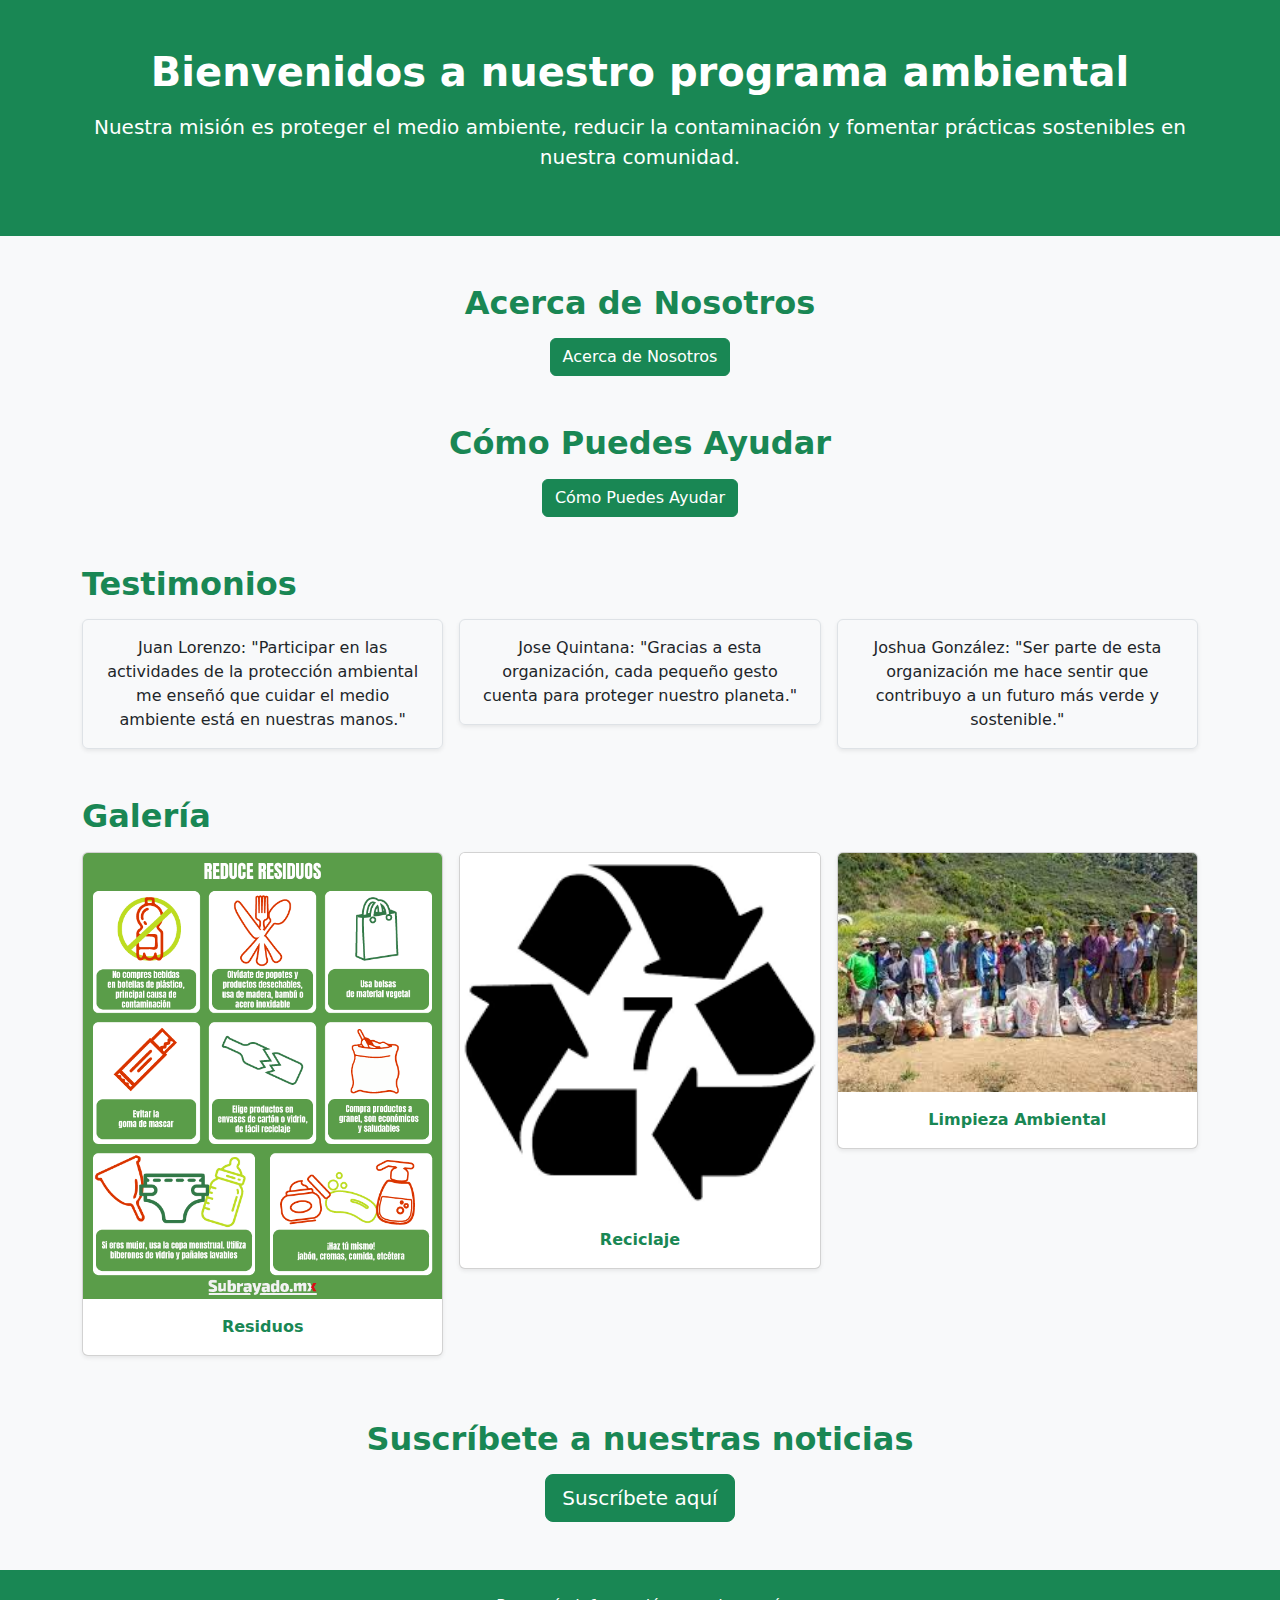
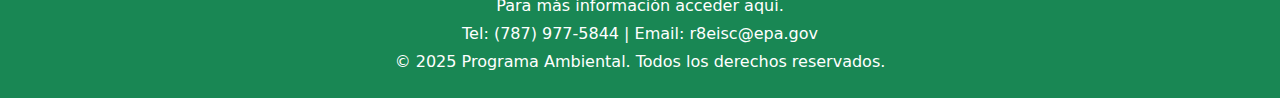
<file: bootsstrap/index.html>
<!DOCTYPE html>
<html lang="es">
<head>
    <meta charset="UTF-8">
    <meta name="viewport" content="width=device-width, initial-scale=1.0">
    <title>Landing Page - Asociación de Protección Ambiental</title>
    <link href="https://cdn.jsdelivr.net/npm/bootstrap@5.3.8/dist/css/bootstrap.min.css" rel="stylesheet">
    <script src="https://cdn.jsdelivr.net/npm/bootstrap@5.3.8/dist/js/bootstrap.bundle.min.js"></script>
</head>

<body class="bg-light text-dark">

    <header class="bg-success text-white text-center py-5">
        <div class="container">
            <h1 class="fw-bold">Bienvenidos a nuestro programa ambiental</h1>
            <p class="lead mt-3">
                Nuestra misión es proteger el medio ambiente, reducir la contaminación y fomentar prácticas sostenibles en nuestra comunidad.
            </p>
        </div>
    </header>

    <main class="container my-5">

        <section id="acerca-de" class="mb-5 d-flex flex-column align-items-center text-center">
            <h2 class="text-success fw-bold mb-3">Acerca de Nosotros</h2>
            <a href="https://espanol.epa.gov/espanol/nuestra-mision-y-lo-que-hacemos" target="_blank" class="btn btn-success">Acerca de Nosotros</a>
        </section>

        <section id="como-ayudar" class="mb-5 d-flex flex-column align-items-center text-center">
            <h2 class="text-success fw-bold mb-3">Cómo Puedes Ayudar</h2>
            <a href="https://espanol.epa.gov/espanol/cinco-maneras-en-que-la-epa-esta-protegiendo-las-personas-y-al-planeta" target="_blank" class="btn btn-success">Cómo Puedes Ayudar</a>
        </section>

        <section id="testimonios" class="mb-5">
            <h2 class="text-success fw-bold mb-3">Testimonios</h2>
            <div class="row g-3 justify-content-center text-center">
                <div class="col-12 col-sm-6 col-md-4 col-lg-4">
                    <div class="p-3 border rounded shadow-sm">
                        Juan Lorenzo: "Participar en las actividades de la protección ambiental me enseñó que cuidar el medio ambiente está en nuestras manos."
                    </div>
                </div>
                <div class="col-12 col-sm-6 col-md-4 col-lg-4">
                    <div class="p-3 border rounded shadow-sm">
                        Jose Quintana: "Gracias a esta organización, cada pequeño gesto cuenta para proteger nuestro planeta."
                    </div>
                </div>
                <div class="col-12 col-sm-6 col-md-4 col-lg-4">
                    <div class="p-3 border rounded shadow-sm">
                        Joshua González: "Ser parte de esta organización me hace sentir que contribuyo a un futuro más verde y sostenible."
                    </div>
                </div>
            </div>
        </section>

        <section id="galeria" class="mb-5">
            <h2 class="text-success fw-bold mb-3">Galería</h2>
            <div class="row g-3">
                <div class="col-12 col-sm-6 col-md-4 col-lg-4 text-center">
                    <figure class="card shadow-sm">
                        <img src="images/residuos.png" class="card-img-top" alt="Residuos">
                        <figcaption class="card-body text-success fw-semibold">Residuos</figcaption>
                    </figure>
                </div>
                <div class="col-12 col-sm-6 col-md-4 col-lg-4 text-center">
                    <figure class="card shadow-sm">
                        <img src="images/reciclaje.png" class="card-img-top" alt="Reciclaje">
                        <figcaption class="card-body text-success fw-semibold">Reciclaje</figcaption>
                    </figure>
                </div>
                <div class="col-12 col-sm-6 col-md-4 col-lg-4 text-center">
                    <figure class="card shadow-sm">
                        <img src="images/limpieza_ambiental.jpg" class="card-img-top" alt="Limpieza Ambiental">
                        <figcaption class="card-body text-success fw-semibold">Limpieza Ambiental</figcaption>
                    </figure>
                </div>
            </div>
        </section>

        <section id="suscripcion" class="text-center mb-5 d-flex flex-column align-items-center text-center">
            <h2 class="text-success fw-bold mb-3">Suscríbete a nuestras noticias</h2>
            <a href="formulario.html" class="btn btn-lg btn-success">Suscríbete aquí</a>
        </section>

    </main>

    <footer class="bg-success text-white text-center py-4">
        <p class="mb-1">Para más información acceder aquí.</p>
        <p class="mb-1">Tel: (787) 977-5844 | Email: r8eisc@epa.gov</p>
        <p class="mb-0">&copy; 2025 Programa Ambiental. Todos los derechos reservados.</p>
    </footer>

</body>
</html>
</file>
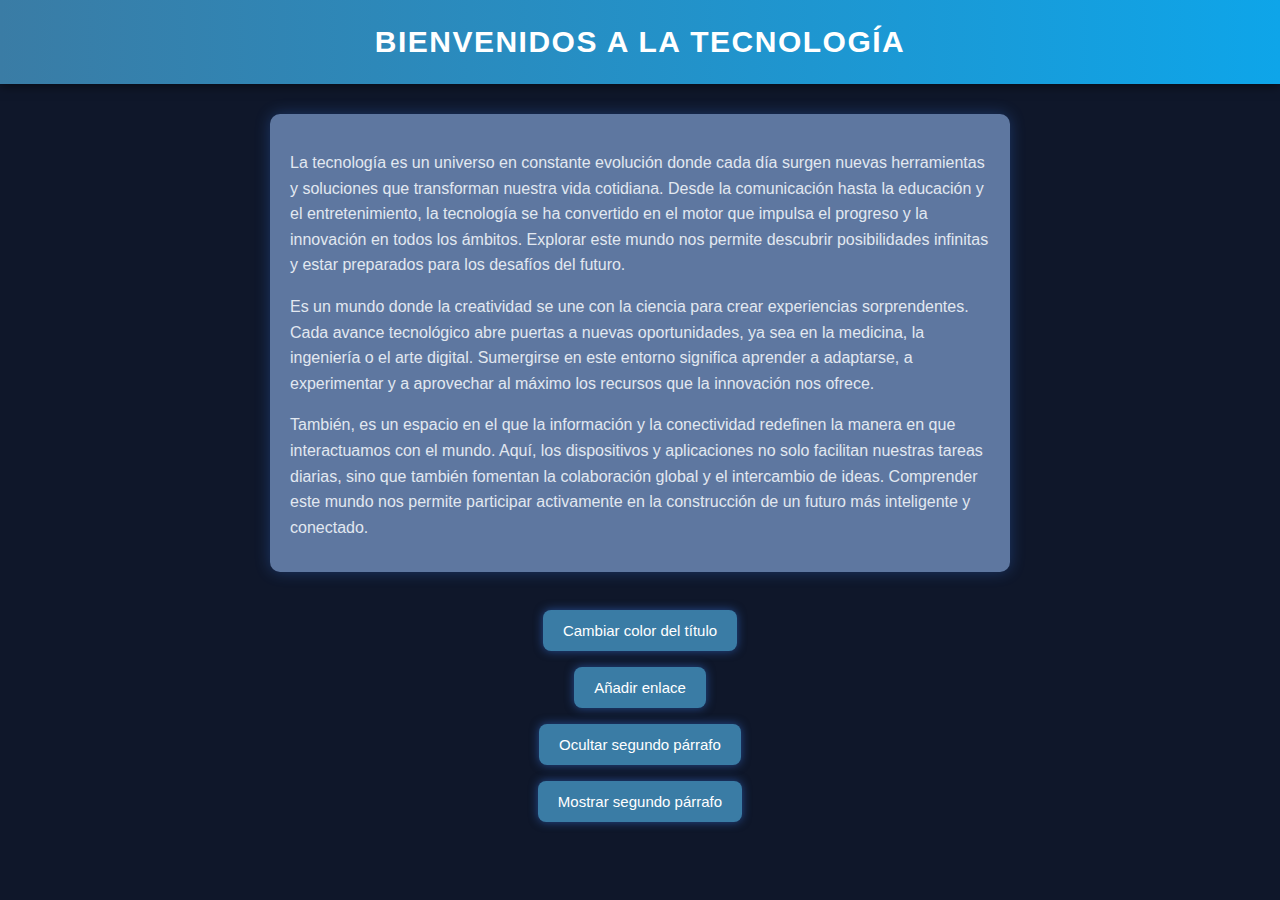
<file: Javascrip/index.html>
<!DOCTYPE html>
<html lang="es">
<head>
    <meta charset="utf-8" />
    <meta name="viewport" content="width=device-width, initial-scale=1" />
    <title>Bienvenidos al mundo de la tecnología</title>

    <style>
        /* ====== ESTILO BASE ====== */
        body {
            font-family: 'Segoe UI', Tahoma, Geneva, Verdana, sans-serif;
            margin: 0;
            background-color: #0f172a; /* Fondo azul oscuro tipo tecnología */
            color: #e2e8f0; /* Texto claro */
        }

        /* ====== ENCABEZADO ====== */
        #encabezado {
            background: linear-gradient(90deg, #3a7ca5, #0ea5e9);
            padding: 25px;
            text-align: center;
            color: white;
            box-shadow: 0 2px 10px rgba(0,0,0,0.5);
        }

        #titulo {
            font-size: 30px;
            margin: 0;
            text-transform: uppercase;
            letter-spacing: 1.5px;
        }

        /* ====== CONTENEDOR ====== */
        #contenedor {
            background-color: #5e77a0; /* gris azulado */
            padding: 20px;
            margin: 30px auto;
            border-radius: 10px;
            width: 80%;
            max-width: 700px;
            box-shadow: 0 0 15px rgba(59,130,246,0.3);
        }

        #contenedor p {
            font-size: 16px;
            line-height: 1.6;
            margin-bottom: 12px;
        }

        /* ====== BOTONES ====== */
        .btn {
            margin: 8px;
            padding: 12px 20px;
            border: none;
            border-radius: 8px;
            background-color: #3a7ca5; /* azul principal */
            color: white;
            cursor: pointer;
            font-size: 15px;
            transition: 0.3s;
            box-shadow: 0 0 10px rgba(59,130,246,0.5);
        }

        .btn:hover {
            background-color: #0ea5e9;
            box-shadow: 0 0 15px rgba(14,165,233,0.8);
        }

        /* ====== ENLACE DINÁMICO ====== */
        #nuevo-enlace {
            display: none;
            margin-top: 15px;
            color: #38bdf8;
            text-decoration: none;
            font-weight: bold;
        }

        #nuevo-enlace:hover {
            color: #0ea5e9;
            text-decoration: underline;
        }
    </style>
</head>
<body>

    <!-- ====== ENCABEZADO ====== -->
    <header id="encabezado">
        <h1 id="titulo">Bienvenidos a la tecnología</h1>
    </header>

    <!-- ====== CONTENIDO ====== -->
    <div id="contenedor">
        <p id="parrafo1"> La tecnología es un universo en constante evolución donde cada día surgen nuevas herramientas y soluciones que transforman nuestra vida cotidiana. Desde la comunicación hasta la educación y el entretenimiento, la tecnología se ha convertido en el motor que impulsa el progreso y la innovación en todos los ámbitos. Explorar este mundo nos permite descubrir posibilidades infinitas y estar preparados para los desafíos del futuro.</p>
        <p id="parrafo2"> Es un mundo donde la creatividad se une con la ciencia para crear experiencias sorprendentes. Cada avance tecnológico abre puertas a nuevas oportunidades, ya sea en la medicina, la ingeniería o el arte digital. Sumergirse en este entorno significa aprender a adaptarse, a experimentar y a aprovechar al máximo los recursos que la innovación nos ofrece.</p>
        <p id="parrafo3"> También, es un espacio en el que la información y la conectividad redefinen la manera en que interactuamos con el mundo. Aquí, los dispositivos y aplicaciones no solo facilitan nuestras tareas diarias, sino que también fomentan la colaboración global y el intercambio de ideas. Comprender este mundo nos permite participar activamente en la construcción de un futuro más inteligente y conectado.</p>
        <a id="nuevo-enlace"       │
    │     href="https://www.elmundo.es/tecnologia.html" │
    │     target="_blank">Para más información visita el siguiente enlace</a> 
    </div>
  
    <!-- ====== BOTONES ====== -->
    <div style="text-align:center;">
    <button id="cambiarColor" class="btn">Cambiar color del título</button><br>
    <button id="mostrarEnlace" class="btn">Añadir enlace</button><br>
    <button id="ocultarParrafo" class="btn">Ocultar segundo párrafo</button><br>
    <button id="mostrarParrafo" class="btn">Mostrar segundo párrafo</button>
</div>


    <script>
        const titulo = document.getElementById('titulo');
        const contenedor = document.getElementById('contenedor');
        const parrafo2 = document.getElementById('parrafo2');
        const botonColor = document.getElementById('cambiarColor');
        const botonOcultar = document.getElementById('ocultarParrafo');
        const botonMostrar = document.getElementById('mostrarParrafo');
        const enlace = document.getElementById('nuevo-enlace');
        const botonEnlace = document.getElementById('mostrarEnlace');


        // Cambiar color del título y añadir un enlace
        botonColor.addEventListener('click', () => {
            titulo.style.color = 'white'; // título siempre blanco
            document.getElementById('encabezado').style.background = 'linear-gradient(90deg, #40E0D0, #0ea5e9)';
        });

        // Mostrar u ocultar link
        botonEnlace.addEventListener('click', () => {
            if (enlace.style.display === 'none' || enlace.style.display === "") {
                enlace.style.display = "inline";
                botonEnlace.textContent = "Ocultar Enlace"
            }
            else {
                enlace.style.display = "none";
                botonEnlace.textContent = "Mostrar Enlace"
            }
        });
        
        // Ocultar y mostrar párrafo
        botonOcultar.addEventListener('click', () => { parrafo2.style.display = 'none'; });
        botonMostrar.addEventListener('click', () => { parrafo2.style.display = 'block'; });
    </script>

</body>
</html>
</file>
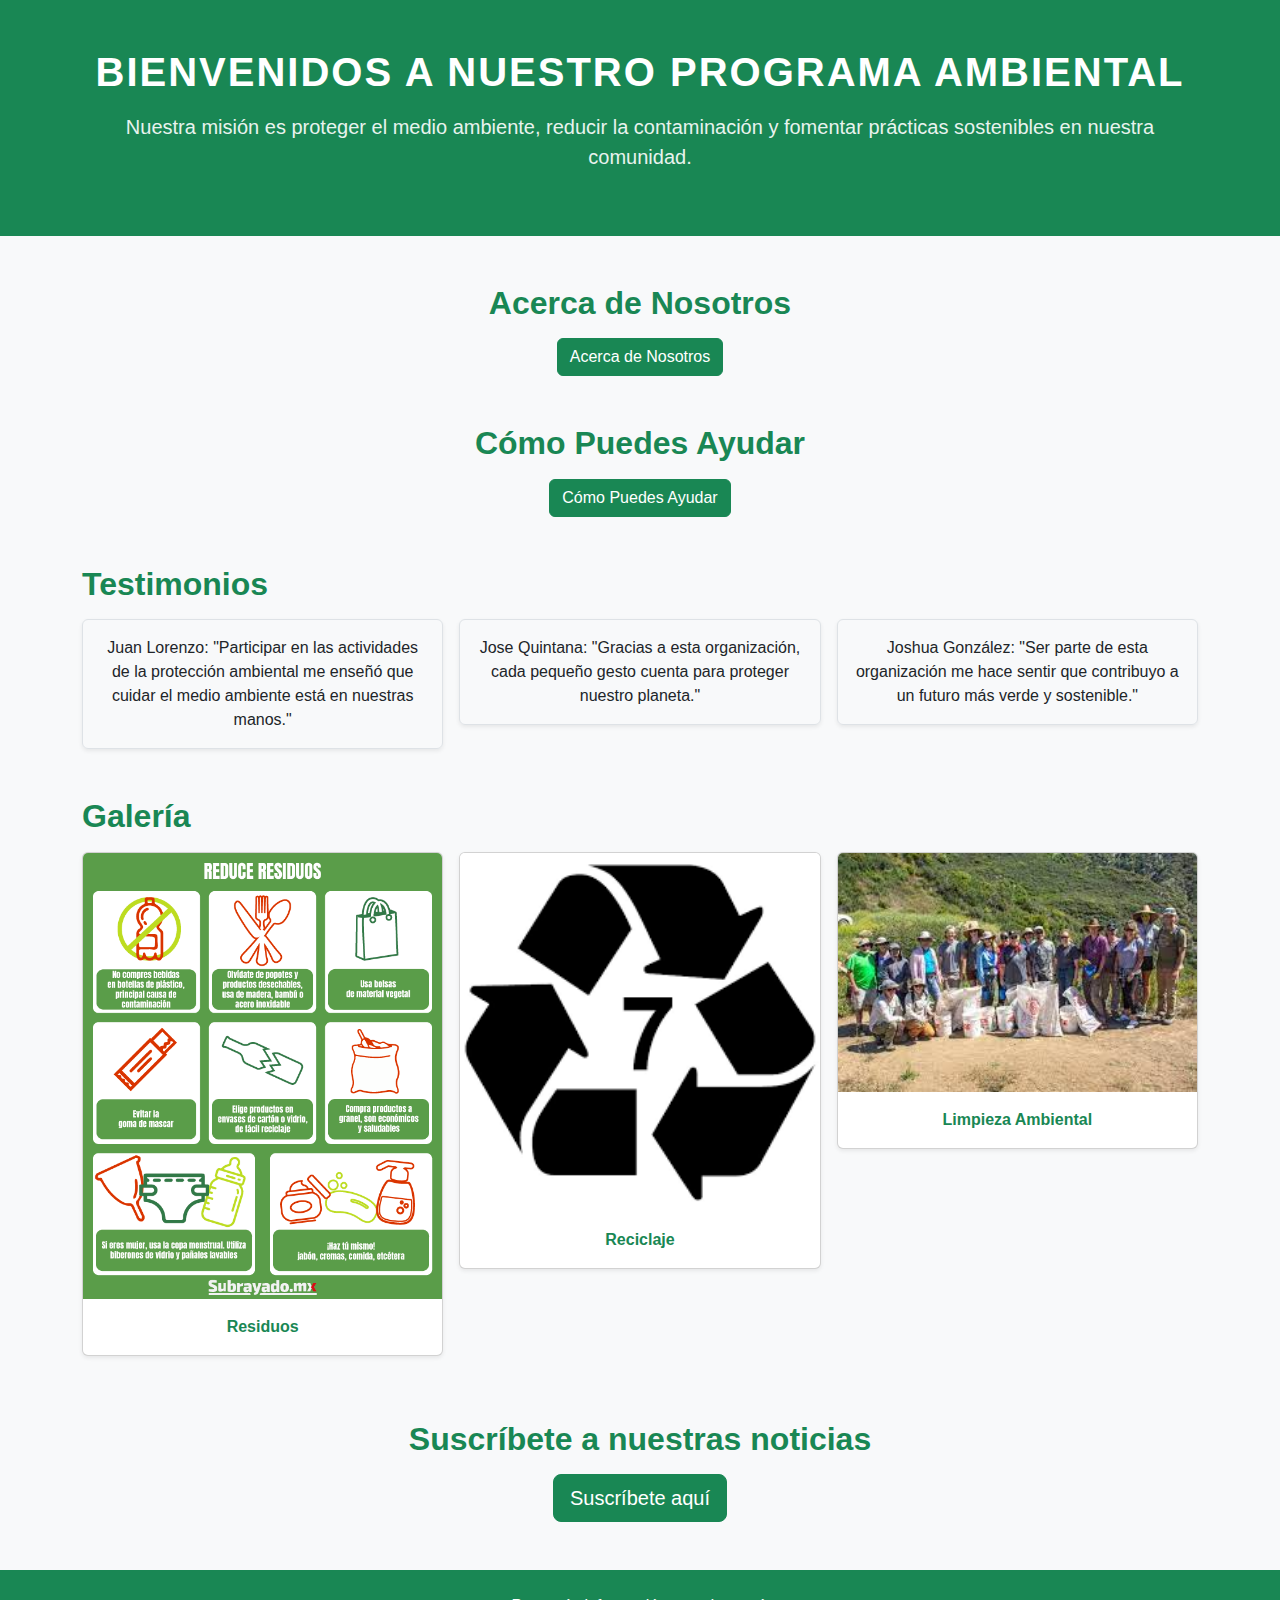
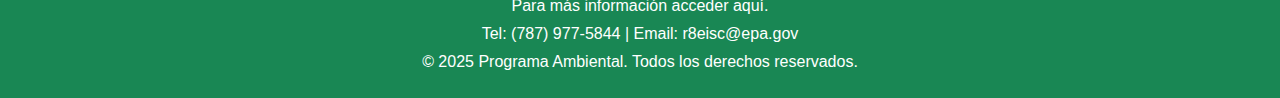
<file: LandingPage2/index.html>
<!DOCTYPE html>
<html lang="es">
<head>
    <meta charset="UTF-8">
    <meta name="viewport" content="width=device-width, initial-scale=1.0">
    <title>Landing Page - Asociación de Protección Ambiental</title>
    <link href="https://cdn.jsdelivr.net/npm/bootstrap@5.3.8/dist/css/bootstrap.min.css" rel="stylesheet">
    <link rel="stylesheet" href="styles.css">
</head>
<body class="bg-light text-dark">

    <header class="bg-success text-white text-center py-5">
        <div class="container">
            <h1 class="fw-bold">Bienvenidos a nuestro programa ambiental</h1>
            <p class="lead mt-3">
                Nuestra misión es proteger el medio ambiente, reducir la contaminación y fomentar prácticas sostenibles en nuestra comunidad.
            </p>
        </div>
    </header>

    <main class="container my-5">

        <section id="acerca-de" class="mb-5 d-flex flex-column align-items-center text-center">
            <h2 class="text-success fw-bold mb-3">Acerca de Nosotros</h2>
            <a href="https://espanol.epa.gov/espanol/nuestra-mision-y-lo-que-hacemos" target="_blank" class="btn btn-success">Acerca de Nosotros</a>
        </section>

        <section id="como-ayudar" class="mb-5 d-flex flex-column align-items-center text-center">
            <h2 class="text-success fw-bold mb-3">Cómo Puedes Ayudar</h2>
            <a href="https://espanol.epa.gov/espanol/cinco-maneras-en-que-la-epa-esta-protegiendo-las-personas-y-al-planeta" target="_blank" class="btn btn-success">Cómo Puedes Ayudar</a>
        </section>

        <section id="testimonios" class="mb-5">
            <h2 class="text-success fw-bold mb-3">Testimonios</h2>
            <div class="row g-3 justify-content-center text-center">
                <div class="col-12 col-sm-6 col-md-4 col-lg-4">
                    <div class="p-3 border rounded shadow-sm">
                        Juan Lorenzo: "Participar en las actividades de la protección ambiental me enseñó que cuidar el medio ambiente está en nuestras manos."
                    </div>
                </div>
                <div class="col-12 col-sm-6 col-md-4 col-lg-4">
                    <div class="p-3 border rounded shadow-sm">
                        Jose Quintana: "Gracias a esta organización, cada pequeño gesto cuenta para proteger nuestro planeta."
                    </div>
                </div>
                <div class="col-12 col-sm-6 col-md-4 col-lg-4">
                    <div class="p-3 border rounded shadow-sm">
                        Joshua González: "Ser parte de esta organización me hace sentir que contribuyo a un futuro más verde y sostenible."
                    </div>
                </div>
            </div>
        </section>

        <section id="galeria" class="mb-5">
            <h2 class="text-success fw-bold mb-3">Galería</h2>
            <div class="row g-3">
                <div class="col-12 col-sm-6 col-md-4 col-lg-4 text-center">
                    <figure class="card shadow-sm">
                        <img src="images/residuos.png" class="card-img-top" alt="Residuos">
                        <figcaption class="card-body text-success fw-semibold">Residuos</figcaption>
                    </figure>
                </div>
                <div class="col-12 col-sm-6 col-md-4 col-lg-4 text-center">
                    <figure class="card shadow-sm">
                        <img src="images/reciclaje.png" class="card-img-top" alt="Reciclaje">
                        <figcaption class="card-body text-success fw-semibold">Reciclaje</figcaption>
                    </figure>
                </div>
                <div class="col-12 col-sm-6 col-md-4 col-lg-4 text-center">
                    <figure class="card shadow-sm">
                        <img src="images/limpieza_ambiental.jpg" class="card-img-top" alt="Limpieza Ambiental">
                        <figcaption class="card-body text-success fw-semibold">Limpieza Ambiental</figcaption>
                    </figure>
                </div>
            </div>
        </section>

        <section id="suscripcion" class="text-center mb-5 d-flex flex-column align-items-center text-center">
            <h2 class="text-success fw-bold mb-3">Suscríbete a nuestras noticias</h2>
            <a href="formulario.html" class="btn btn-lg btn-success">Suscríbete aquí</a>
        </section>

    </main>

    <footer class="bg-success text-white text-center py-4">
        <p class="mb-1">Para más información acceder aquí.</p>
        <p class="mb-1">Tel: (787) 977-5844 | Email: r8eisc@epa.gov</p>
        <p class="mb-0">&copy; 2025 Programa Ambiental. Todos los derechos reservados.</p>
    </footer>

    <script src="https://cdn.jsdelivr.net/npm/bootstrap@5.3.8/dist/js/bootstrap.bundle.min.js"></script>
</body>
</html>
</file>
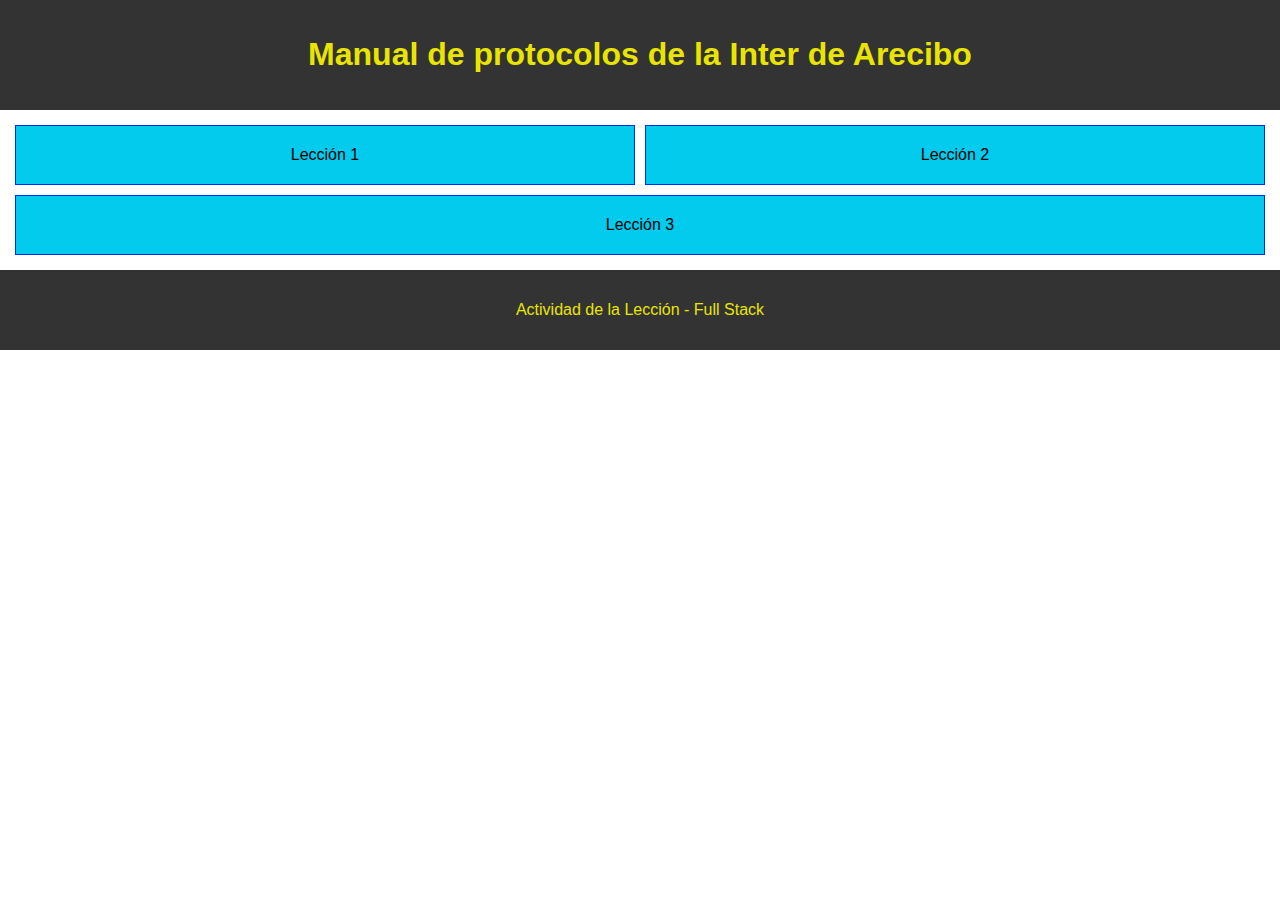
<file: modulo2leccion1/index.html>
<!DOCTYPE html>
<html lang="es">
<head>
    <meta charset="UTF-8">
    <meta name="viewport" content="width=device-width, initial-scale=1.0">
    <title>Actividad de Adaptabilidad y Responsividad</title>
    <link rel="stylesheet" href="styles.css">
</head>
<body>
    <header>
        <h1>Manual de protocolos de la Inter de Arecibo</h1>
    </header>

    <main class="contenedor">
        <div class="columna">Lección 1</div>
        <div class="columna">Lección 2</div>
        <div class="columna">Lección 3</div>
    </main>

    <footer>
        <p>Actividad de la Lección - Full Stack</p>
    </footer>
</body>
</html>
</file>
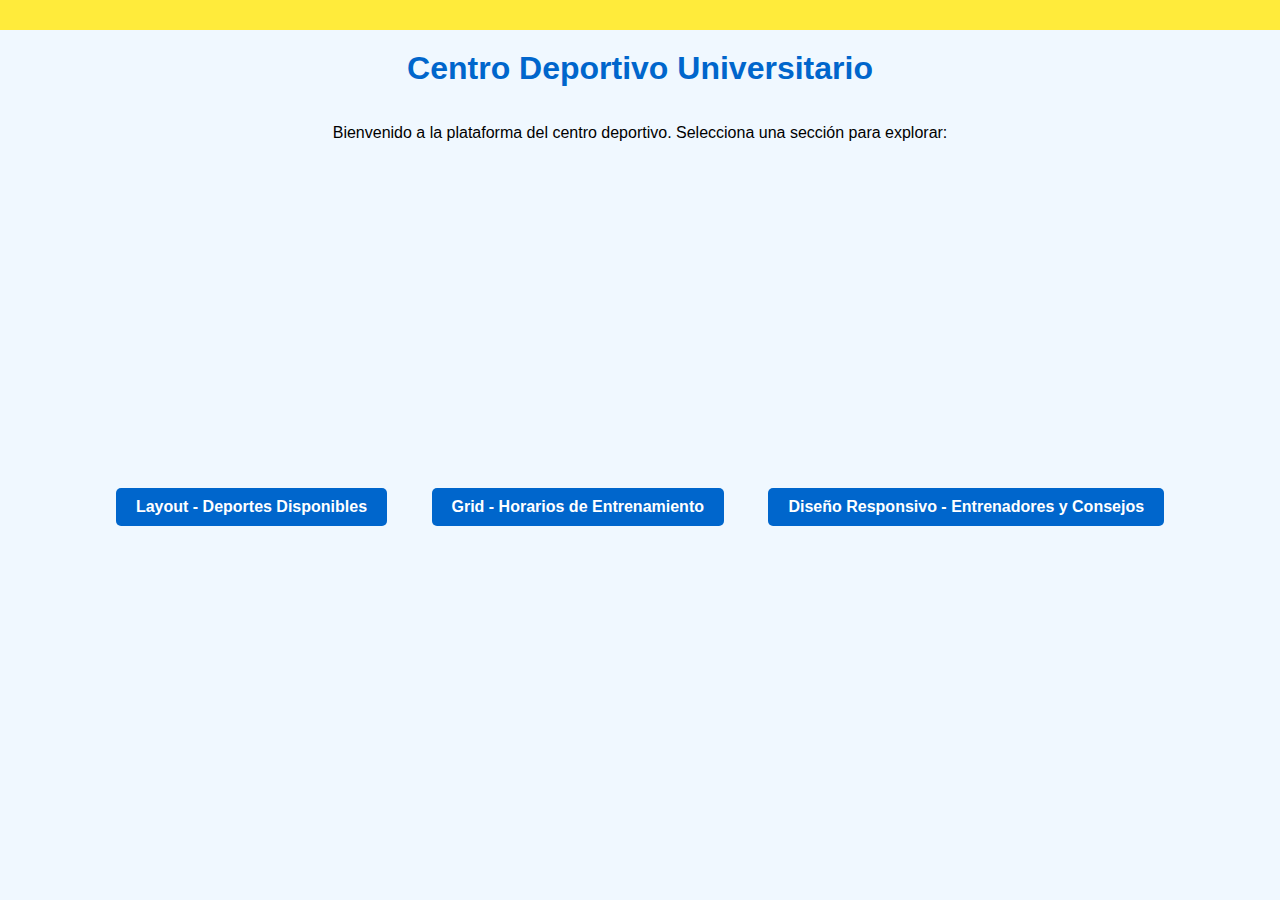
<file: modulo2leccion3/index.html>
<!DOCTYPE html>
<html lang="es">
<head>
    <meta charset="UTF-8">
    <meta name="viewport" content="width=device-width, initial-scale=1.0">
    <title>Centro Deportivo - Inicio</title>
    <style>
        body {
            margin: 0;
            font-family: Arial, sans-serif;
            background-color: #f0f8ff;
            display: flex;
            flex-direction: column;
            align-items: center;          
            justify-content: flex-start;  
            height: 100vh;
            padding-top: 0;              
        }

       
        .franja-amarilla {
            width: 100%;
            height: 30px;
            background-color: #ffeb3b;
        }

        h1 {
            color: #0066cc;
            margin-top: 20px;  
        }

        nav {
           
           margin: 25% auto;

        }

        nav a {
            display: inline-block;
            margin: 10px 20px;
            padding: 10px 20px;
            background-color: #0066cc;
            color: white;
            text-decoration: none;
            border-radius: 5px;
            font-weight: bold;
        }

        nav a:hover {
            background-color: #004999;
        }
    </style>
</head>
<body>

    <!-- Franja amarilla decorativa -->
    <div class="franja-amarilla"></div>

    <h1>Centro Deportivo Universitario</h1>
    <p>Bienvenido a la plataforma del centro deportivo. Selecciona una sección para explorar:</p>

    <nav>
        <a href="Layout.html">Layout - Deportes Disponibles</a>
        <a href="Grid.html">Grid - Horarios de Entrenamiento</a>
        <a href="Diseño responsivo.html">Diseño Responsivo - Entrenadores y Consejos</a>
    </nav>

</body>
</html>
</file>
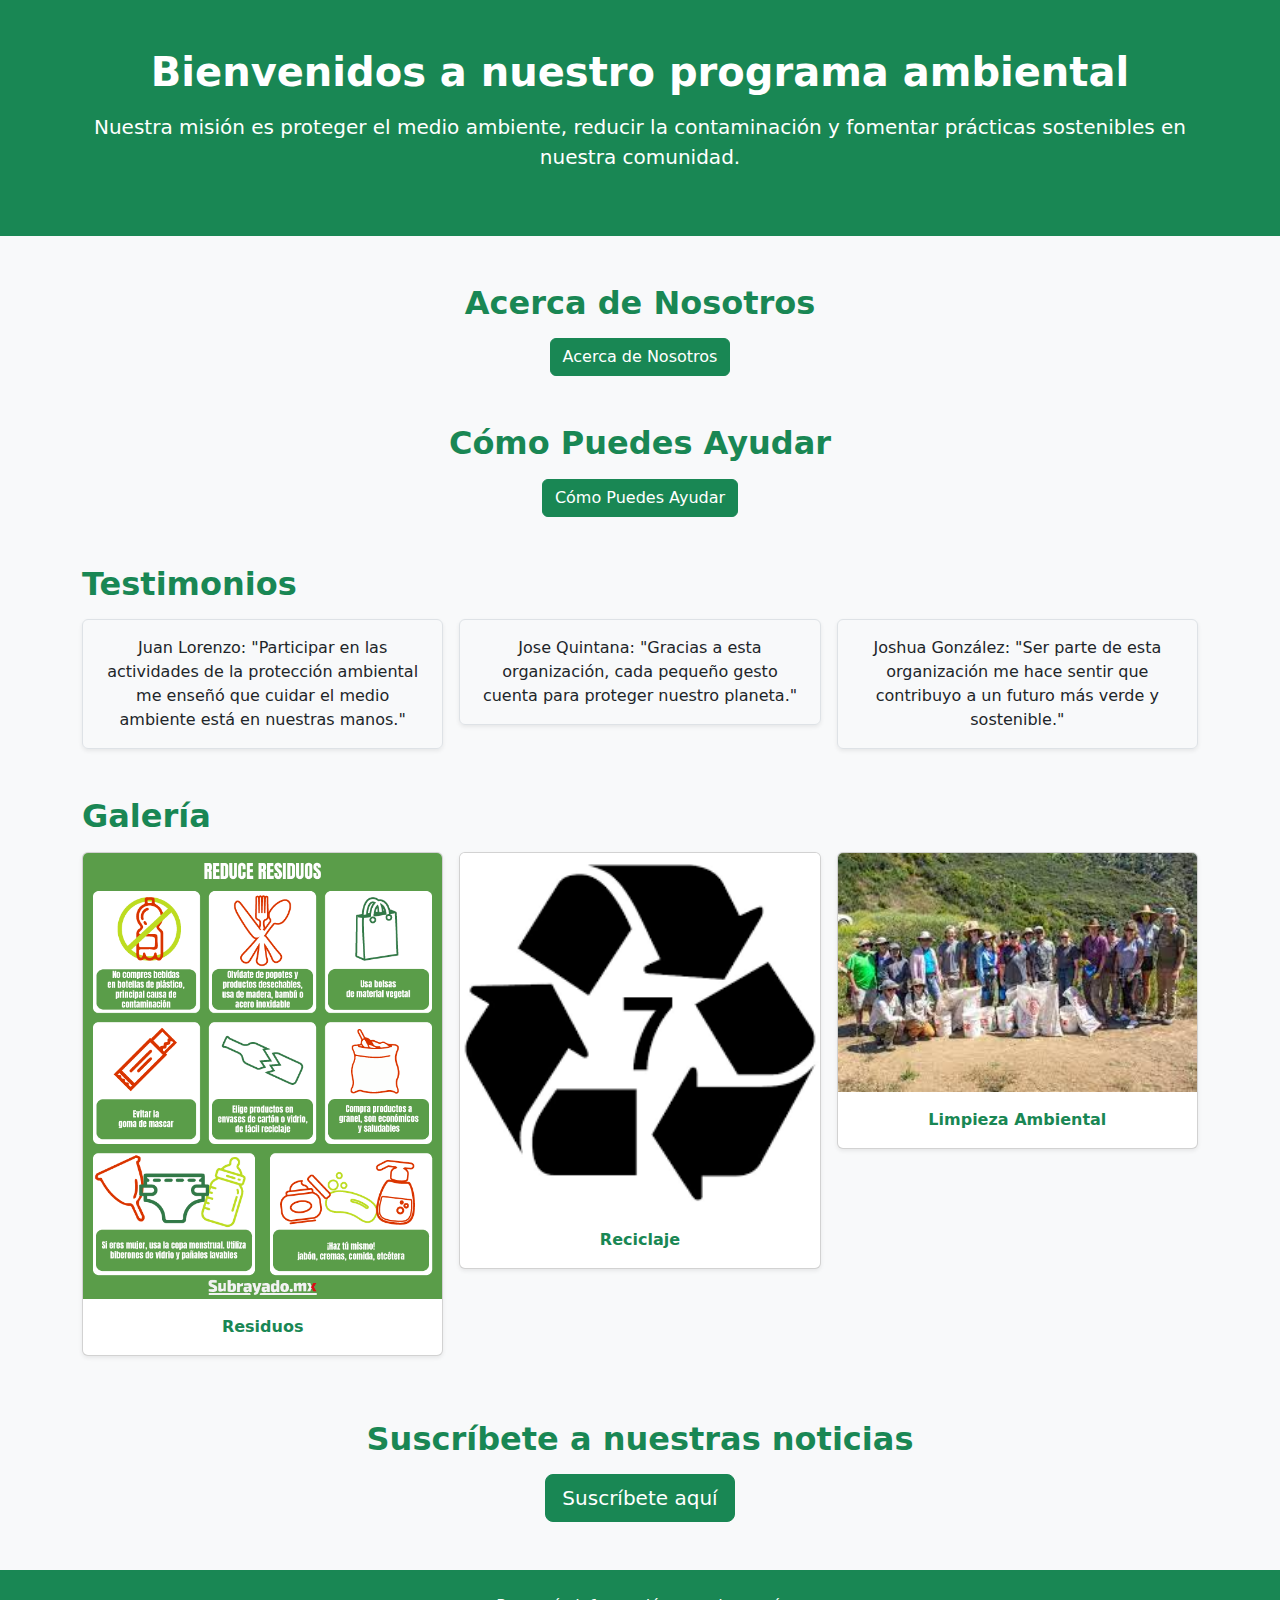
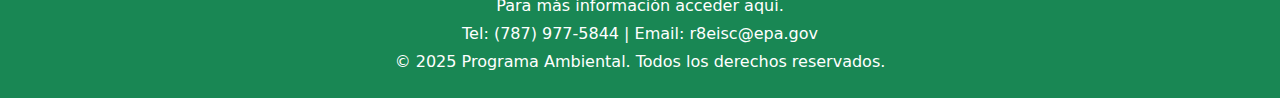
<file: Practica de bootsstrap/index.html>
<!DOCTYPE html>
<html lang="es">
<head>
    <meta charset="UTF-8">
    <meta name="viewport" content="width=device-width, initial-scale=1.0">
    <title>Landing Page - Asociación de Protección Ambiental</title>
    <link href="https://cdn.jsdelivr.net/npm/bootstrap@5.3.8/dist/css/bootstrap.min.css" rel="stylesheet">
    <!-- <link rel="stylesheet" href="styles.css" -->
</head>

<body class="bg-light text-dark">

    <header class="bg-success text-white text-center py-5">
        <div class="container">
            <h1 class="fw-bold">Bienvenidos a nuestro programa ambiental</h1>
            <p class="lead mt-3">
                Nuestra misión es proteger el medio ambiente, reducir la contaminación y fomentar prácticas sostenibles en nuestra comunidad.
            </p>
        </div>
    </header>

    <main class="container my-5">

        <section id="acerca-de" class="mb-5 d-flex flex-column align-items-center text-center">
            <h2 class="text-success fw-bold mb-3">Acerca de Nosotros</h2>
            <a href="https://espanol.epa.gov/espanol/nuestra-mision-y-lo-que-hacemos" target="_blank" class="btn btn-success">Acerca de Nosotros</a>
        </section>

        <section id="como-ayudar" class="mb-5 d-flex flex-column align-items-center text-center">
            <h2 class="text-success fw-bold mb-3">Cómo Puedes Ayudar</h2>
            <a href="https://espanol.epa.gov/espanol/cinco-maneras-en-que-la-epa-esta-protegiendo-las-personas-y-al-planeta" target="_blank" class="btn btn-success">Cómo Puedes Ayudar</a>
        </section>

        <section id="testimonios" class="mb-5">
            <h2 class="text-success fw-bold mb-3">Testimonios</h2>
            <div class="row g-3 justify-content-center text-center">
                <div class="col-12 col-sm-6 col-md-4 col-lg-4">
                    <div class="p-3 border rounded shadow-sm">
                        Juan Lorenzo: "Participar en las actividades de la protección ambiental me enseñó que cuidar el medio ambiente está en nuestras manos."
                    </div>
                </div>
                <div class="col-12 col-sm-6 col-md-4 col-lg-4">
                    <div class="p-3 border rounded shadow-sm">
                        Jose Quintana: "Gracias a esta organización, cada pequeño gesto cuenta para proteger nuestro planeta."
                    </div>
                </div>
                <div class="col-12 col-sm-6 col-md-4 col-lg-4">
                    <div class="p-3 border rounded shadow-sm">
                        Joshua González: "Ser parte de esta organización me hace sentir que contribuyo a un futuro más verde y sostenible."
                    </div>
                </div>
            </div>
        </section>

        <section id="galeria" class="mb-5">
            <h2 class="text-success fw-bold mb-3">Galería</h2>
            <div class="row g-3">
                <div class="col-12 col-sm-6 col-md-4 col-lg-4 text-center">
                    <figure class="card shadow-sm">
                        <img src="images/residuos.png" class="card-img-top" alt="Residuos">
                        <figcaption class="card-body text-success fw-semibold">Residuos</figcaption>
                    </figure>
                </div>
                <div class="col-12 col-sm-6 col-md-4 col-lg-4 text-center">
                    <figure class="card shadow-sm">
                        <img src="images/reciclaje.png" class="card-img-top" alt="Reciclaje">
                        <figcaption class="card-body text-success fw-semibold">Reciclaje</figcaption>
                    </figure>
                </div>
                <div class="col-12 col-sm-6 col-md-4 col-lg-4 text-center">
                    <figure class="card shadow-sm">
                        <img src="images/limpieza_ambiental.jpg" class="card-img-top" alt="Limpieza Ambiental">
                        <figcaption class="card-body text-success fw-semibold">Limpieza Ambiental</figcaption>
                    </figure>
                </div>
            </div>
        </section>

        <section id="suscripcion" class="text-center mb-5 d-flex flex-column align-items-center text-center">
            <h2 class="text-success fw-bold mb-3">Suscríbete a nuestras noticias</h2>
            <a href="formulario.html" class="btn btn-lg btn-success">Suscríbete aquí</a>
        </section>

    </main>

    <footer class="bg-success text-white text-center py-4">
        <p class="mb-1">Para más información acceder aquí.</p>
        <p class="mb-1">Tel: (787) 977-5844 | Email: r8eisc@epa.gov</p>
        <p class="mb-0">&copy; 2025 Programa Ambiental. Todos los derechos reservados.</p>
    </footer>

    <script src="https://cdn.jsdelivr.net/npm/bootstrap@5.3.8/dist/js/bootstrap.bundle.min.js"></script>
</body>
</html>
</file>
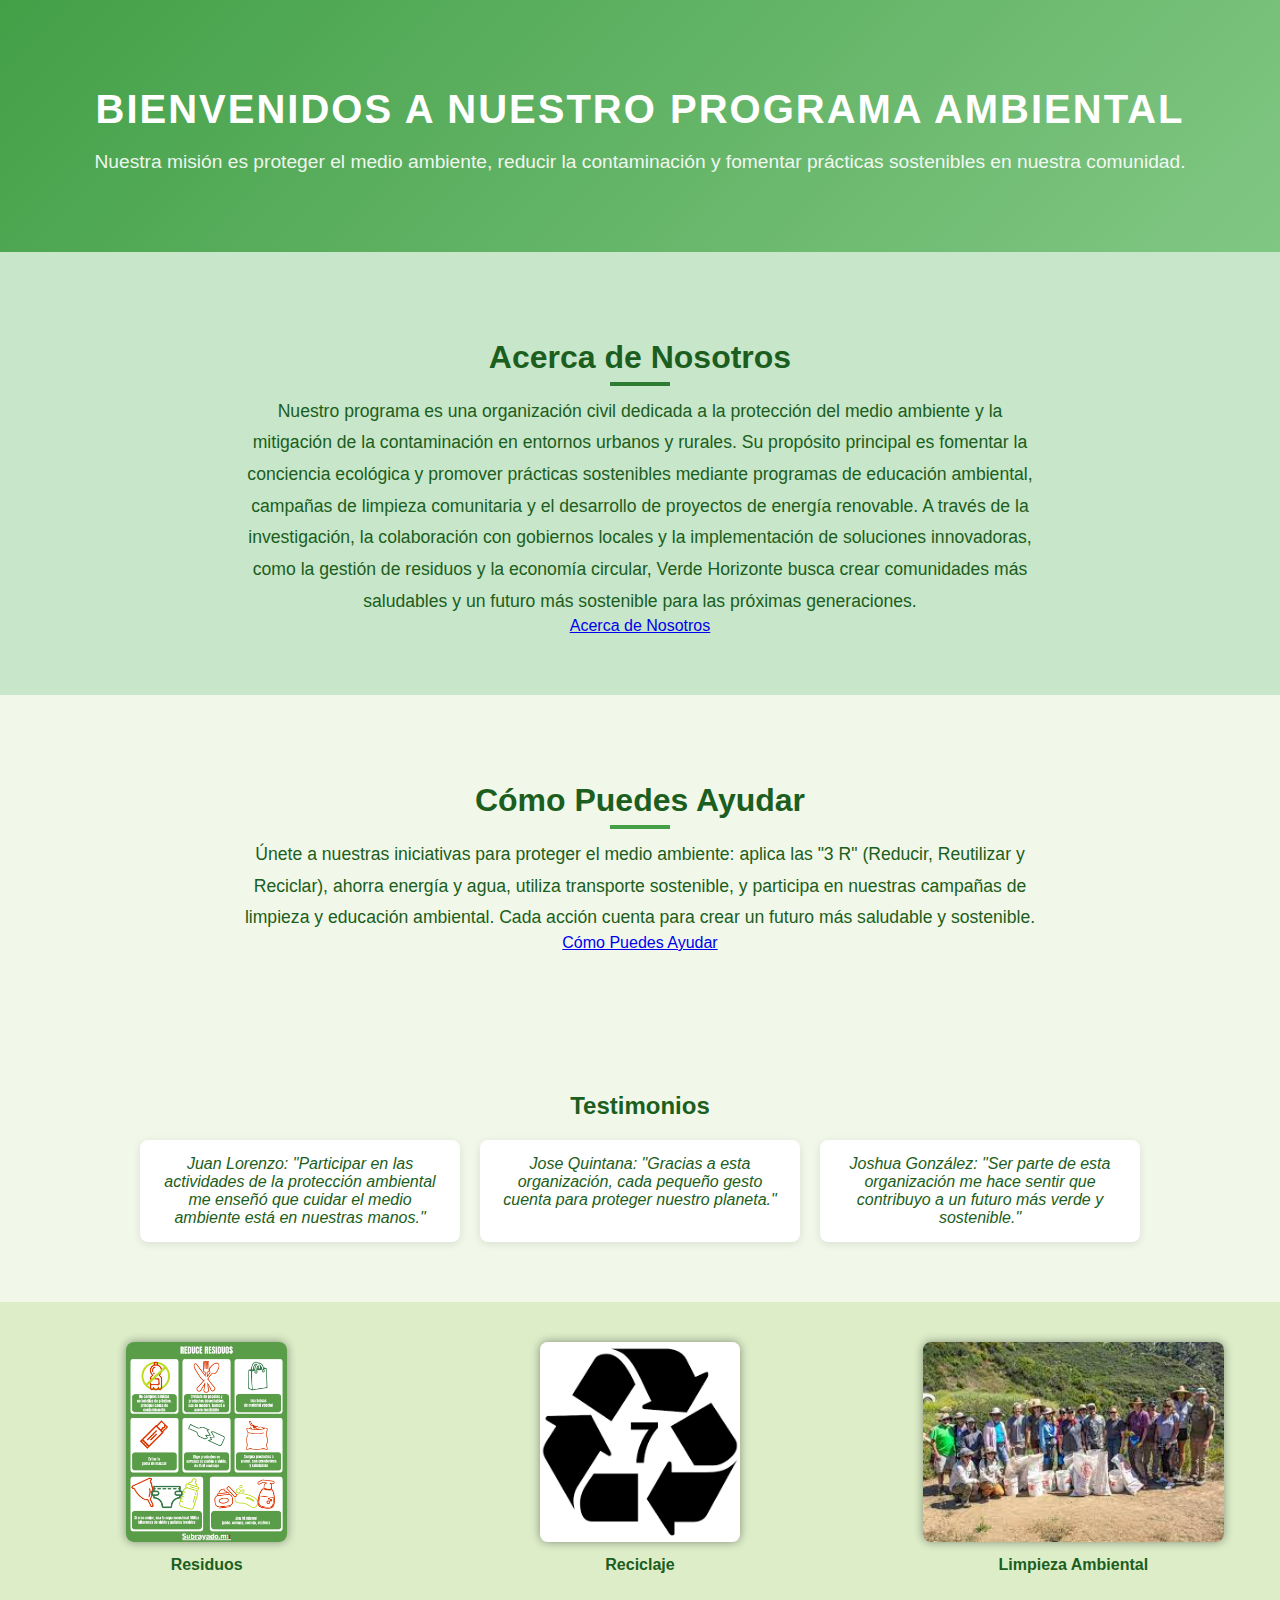
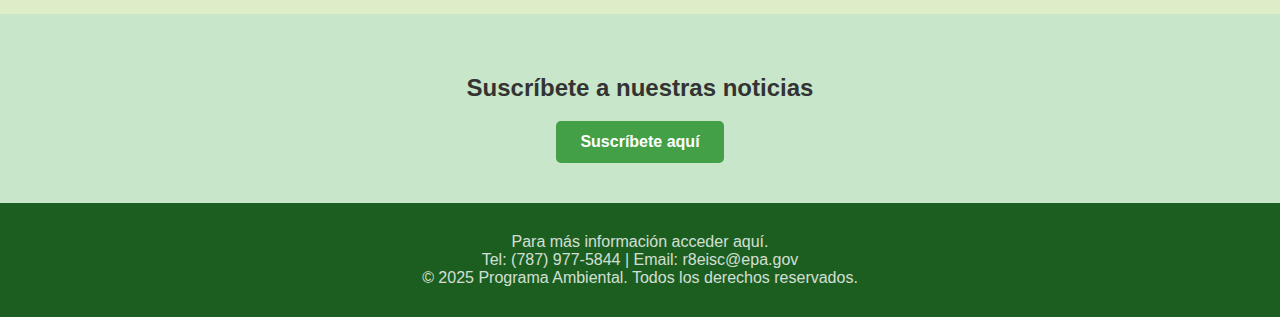
<file: proyecto de full stack parte 1/index.html>
<!DOCTYPE html>
<html lang="es">
<head>
    <meta charset="UTF-8">
    <meta name="viewport" content="width=device-width, initial-scale=1.0">
    <title>Landing Page - Asociación de Protección Ambiental</title>
    <link rel="stylesheet" href="styles.css">
</head>
<body>
    <header>
        <h1>Bienvenidos a nuestro programa ambiental</h1>
        <p>Nuestra misión es proteger el medio ambiente, reducir la contaminación y fomentar prácticas sostenibles en nuestra comunidad.</p>
        <nav>
        </nav>
    </header>
    <main>
        <section id="acerca-de">
            <h2>Acerca de Nosotros</h2>
            <p>
                Nuestro programa es una organización civil dedicada a la protección del medio ambiente y la mitigación de la contaminación en entornos urbanos y rurales. Su propósito principal es fomentar la conciencia ecológica y promover prácticas sostenibles mediante programas de educación ambiental, campañas de limpieza comunitaria y el desarrollo de proyectos de energía renovable. A través de la investigación, la colaboración con gobiernos locales y la implementación de soluciones innovadoras, como la gestión de residuos y la economía circular, Verde Horizonte busca crear comunidades más saludables y un futuro más sostenible para las próximas generaciones.
            </p>
            <a href="https://espanol.epa.gov/espanol/nuestra-mision-y-lo-que-hacemos" target="_blank">Acerca de Nosotros</a>
        </section>
        <section id="como-ayudar">
            <h2>Cómo Puedes Ayudar</h2>
            <p>
                Únete a nuestras iniciativas para proteger el medio ambiente: aplica las "3 R" (Reducir, Reutilizar y Reciclar), ahorra energía y agua, utiliza transporte sostenible, y participa en nuestras campañas de limpieza y educación ambiental. Cada acción cuenta para crear un futuro más saludable y sostenible.
            </p>
            <a href="https://espanol.epa.gov/espanol/cinco-maneras-en-que-la-epa-esta-protegiendo-las-personas-y-al-planeta" target="_blank">Cómo Puedes Ayudar</a>
        </section>
        <section id="testimonios">
            <h2>Testimonios</h2>
            <ul class="lista-testimonios">
                <li>Juan Lorenzo: "Participar en las actividades de la protección ambiental me enseñó que cuidar el medio ambiente está en nuestras manos."</li>
                <li>Jose Quintana: "Gracias a esta organización, cada pequeño gesto cuenta para proteger nuestro planeta."</li>
                <li>Joshua González: "Ser parte de esta organización me hace sentir que contribuyo a un futuro más verde y sostenible."</li>
            </ul>
        </section>
        <section id="galeria">
            <figure>
                <img src="images/residuos.png" alt="Residuos">
                <figcaption>Residuos</figcaption>
            </figure>
            <figure>
                <img src="images/reciclaje.png" alt="Reciclaje">
                <figcaption>Reciclaje</figcaption>
            </figure>
            <figure>
                <img src="images/limpieza_ambiental.jpg" alt="Limpieza Ambiental">
                <figcaption>Limpieza Ambiental</figcaption>
            </figure>
        </section>
        <section id="suscripcion">
            <h2>Suscríbete a nuestras noticias</h2>
            <a href="formulario.html" class="boton-formulario">Suscríbete aquí</a>
        </section>
    </main>
    <footer>
        <p>Para más información acceder aquí.</p>
        <p>Tel: (787) 977-5844 | Email: r8eisc@epa.gov</p>
        <p>&copy; 2025 Programa Ambiental. Todos los derechos reservados.</p>
    </footer>
</body>
</html>
</file>
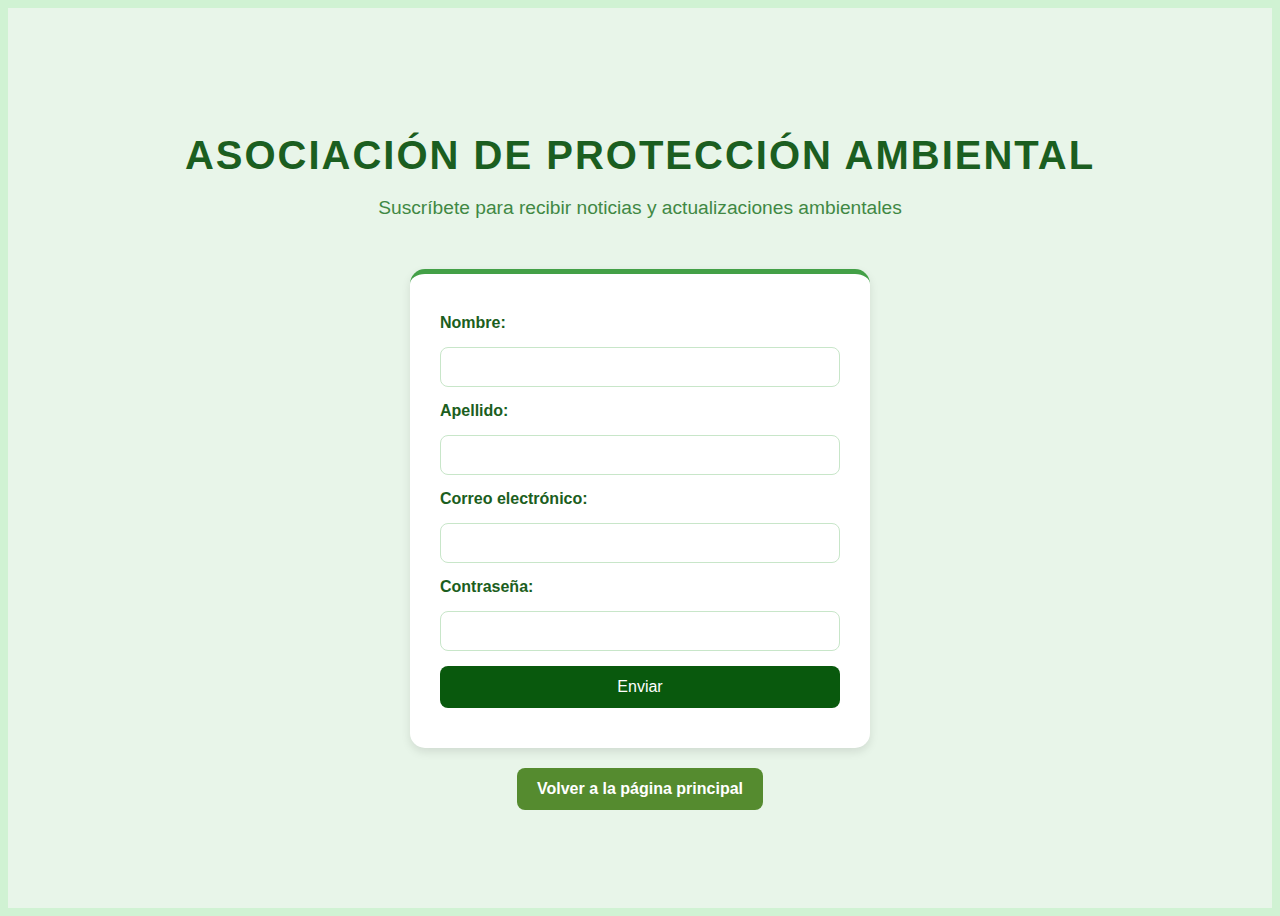
<file: bootsstrap/formulario.html>
<!DOCTYPE html>
<html lang="es">
<head>
    <meta charset="UTF-8">
    <meta name="viewport" content="width=device-width, initial-scale=1.0">
    <title>Formulario de Suscripción - Asociación Ambiental</title>
    <link rel="stylesheet" href="styles2.css">
</head>
<body>
    <header>
        <h1>Asociación de protección ambiental</h1>
        <p>Suscríbete para recibir noticias y actualizaciones ambientales</p>
    </header>
    <form action="#" method="post">
        <label for="nombre">Nombre:</label>
        <input type="text" id="nombre" name="nombre" required>

        <label for="apellido">Apellido:</label>
        <input type="text" id="apellido" name="apellido" required>

        <label for="correo">Correo electrónico:</label>
        <input type="email" id="correo" name="correo" required>

        <label for="contrasena">Contraseña:</label>
        <input type="password" id="contrasena" name="contrasena" required>

        <button type="submit">Enviar</button>
    </form>
    <a href="index.html" class="volver">Volver a la página principal</a>
</body>
</html>
</file>
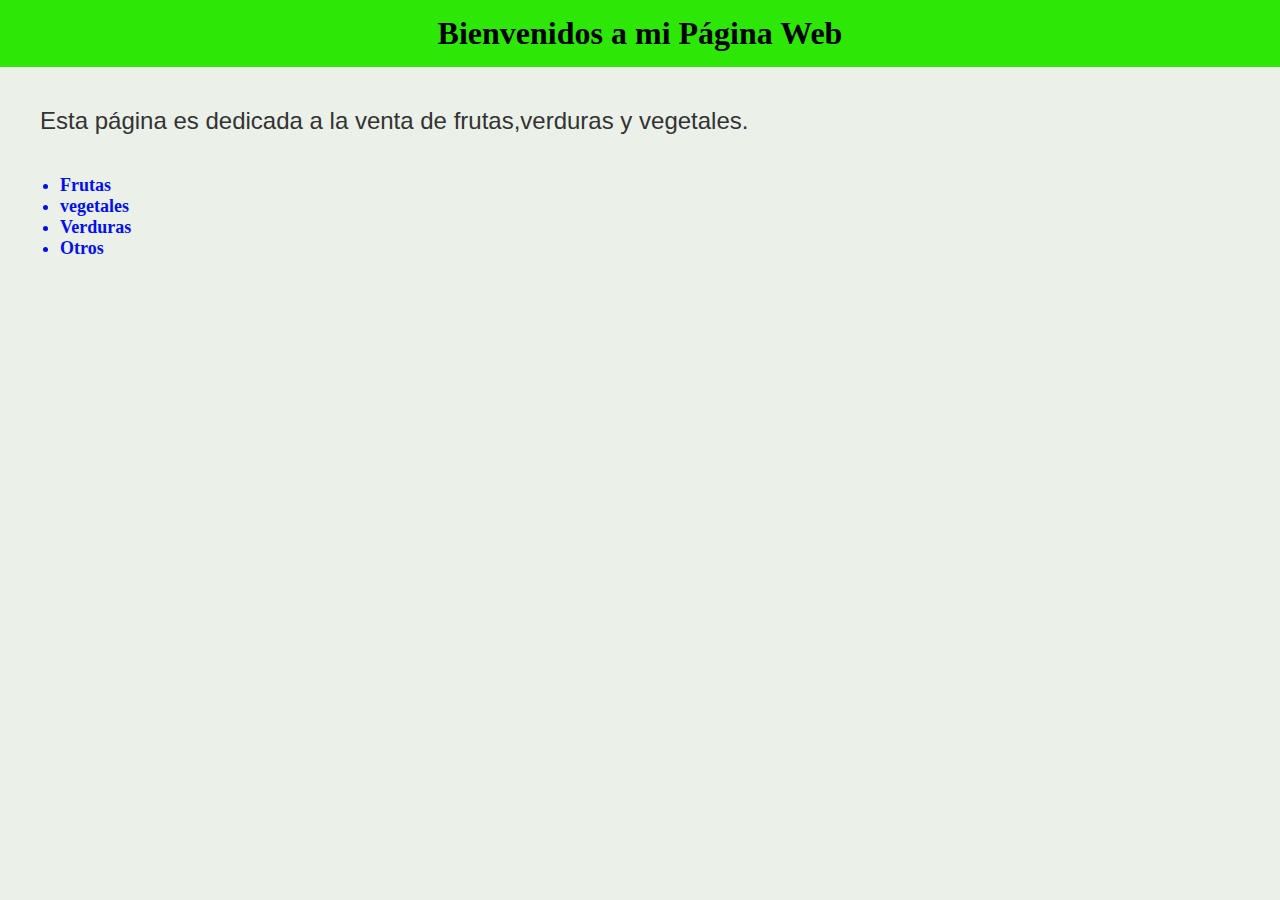
<file: modulo1leccion4/modulo1leccion4index.html>
<!DOCTYPE html>
<html lang="es">
<head>
    <meta charset="UTF-8">
    <meta name="viewport" content="width=device-width, initial-scale=1.0">           
    <title>Actividad de Repaso</title>    
    <link rel="stylesheet" href="modulo1leccion4style.css"> 
    <link rel="stylesheet" href="backgroundstyle.css">
</head>
<body>

    <h1 id="titulo-principal">Bienvenidos a mi Página Web</h1>

    
    <p>Esta página es dedicada a la venta de frutas,verduras y vegetales.</p>

    
    <ul>
        <li class="resaltado">Frutas</li>
        <li class="resaltado">vegetales</li>
        <li class="resaltado">Verduras</li>
        <li class="resaltado">Otros</li>
    </ul>
</body>
</html>
</file>
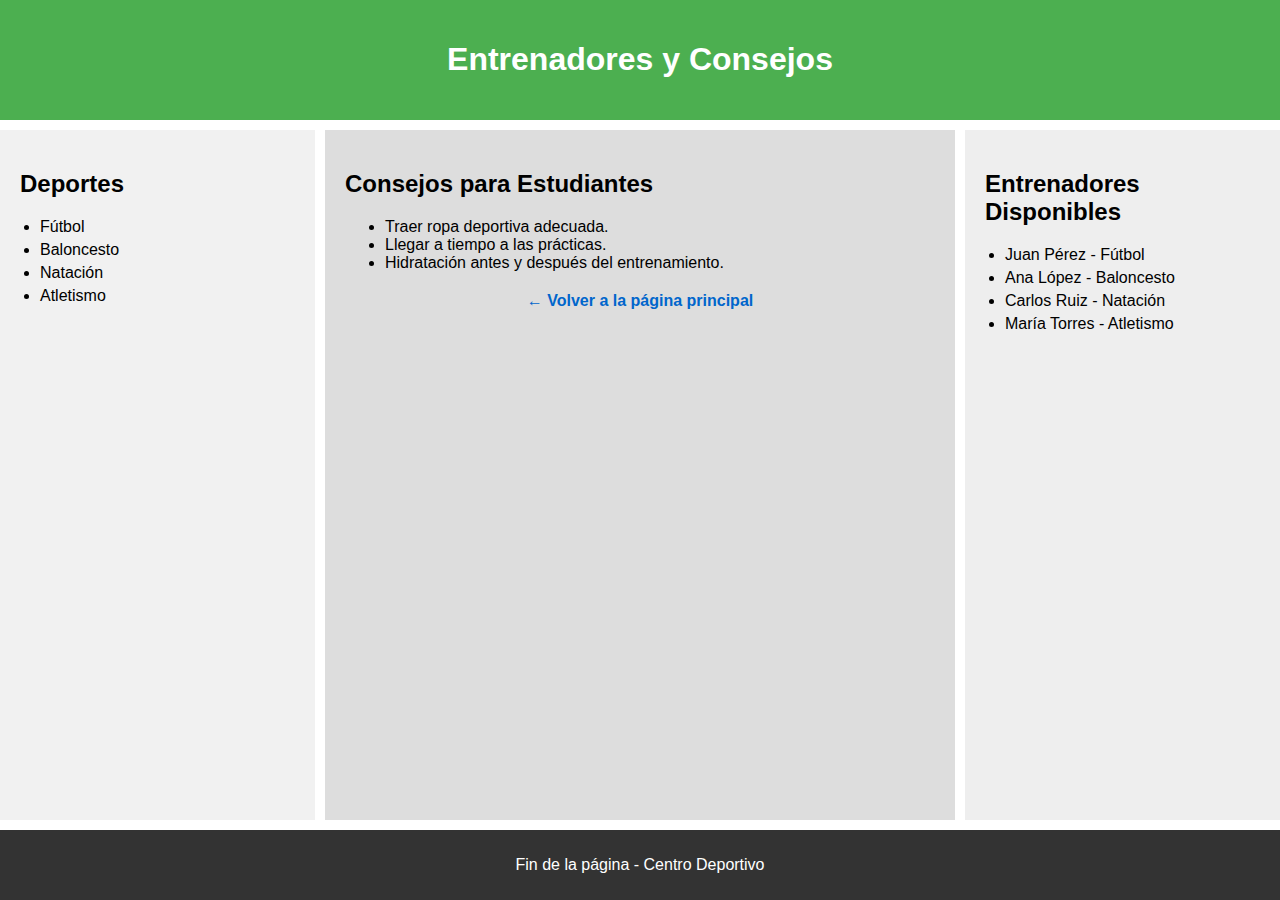
<file: modulo2leccion3/Diseño responsivo.html>
<!DOCTYPE html>
<html lang="es">
<head>
    <meta charset="UTF-8">
    <meta name="viewport" content="width=device-width, initial-scale=1.0">
    <title>Diseño Responsivo - Entrenadores y Consejos</title>
    <style>
        body {
            margin: 0;
            font-family: Arial, sans-serif;
        }

        .grid-container {
            display: grid;
            grid-template-columns: 1fr 2fr 1fr;
            grid-template-rows: auto 1fr auto;
            gap: 10px;
            height: 100vh;
        }

        header {
            grid-column: 1 / 4;
            background-color: #4CAF50;
            color: white;
            padding: 20px;
            text-align: center;
        }

        nav {
            grid-column: 1 / 2;
            grid-row: 2 / 3;
            background-color: #f1f1f1;
            padding: 20px;
        }

        main {
            grid-column: 2 / 3;
            grid-row: 2 / 3;
            background-color: #ddd;
            padding: 20px;
        }

        aside {
            grid-column: 3 / 4;
            grid-row: 2 / 3;
            background-color: #eee;
            padding: 20px;
        }

        footer {
            grid-column: 1 / 4;
            grid-row: 3 / 4;
            background-color: #333;
            color: white;
            text-align: center;
            padding: 10px;
        }

        nav ul, aside ul {
            list-style-type: disc;
            padding-left: 20px;
            margin: 0;
        }

        nav li, aside li {
            margin-bottom: 5px;
        }

        .volver-inicio {
            text-align: center;
            margin-top: 20px;
        }

        .volver-inicio a {
            text-decoration: none;
            color: #0066cc;
            font-weight: bold;
        }

        .volver-inicio a:hover {
            color: #004999;
        }

        /* Responsivo */
        @media (max-width: 768px) {
            .grid-container {
                grid-template-columns: 1fr;
                grid-template-rows: auto auto auto auto auto;
            }

            nav { grid-row: 2 / 3; }
            main { grid-row: 3 / 4; }
            aside { grid-row: 4 / 5; }
            footer { grid-row: 5 / 6; }
        }
    </style>
</head>
<body>
    <div class="grid-container">
        <header>
            <h1>Entrenadores y Consejos</h1>
        </header>

        <nav>
            <h2>Deportes</h2>
            <ul>
                <li>Fútbol</li>
                <li>Baloncesto</li>
                <li>Natación</li>
                <li>Atletismo</li>
            </ul>
        </nav>

        <main>
            <h2>Consejos para Estudiantes</h2>
            <ul>
                <li>Traer ropa deportiva adecuada.</li>
                <li>Llegar a tiempo a las prácticas.</li>
                <li>Hidratación antes y después del entrenamiento.</li>
            </ul>
            <div class="volver-inicio">
                <a href="index.html">← Volver a la página principal</a>
            </div>
        </main>

        <aside>
            <h2>Entrenadores Disponibles</h2>
            <ul>
                <li>Juan Pérez - Fútbol</li>
                <li>Ana López - Baloncesto</li>
                <li>Carlos Ruiz - Natación</li>
                <li>María Torres - Atletismo</li>
            </ul>
        </aside>

        <footer>
            <p>Fin de la página - Centro Deportivo</p>
        </footer>
    </div>
</body>
</html>
</file>
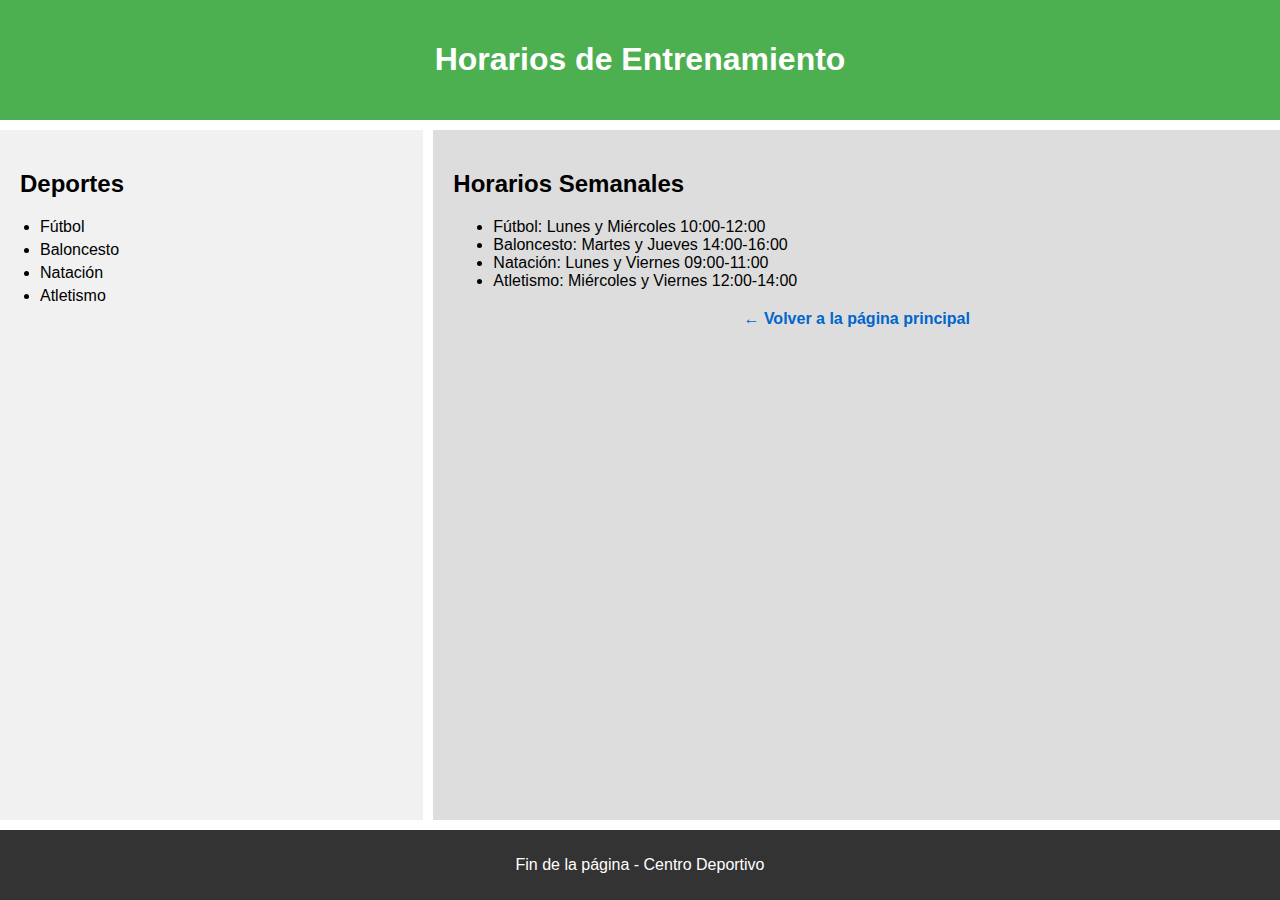
<file: modulo2leccion3/Grid.html>
<!DOCTYPE html>
<html lang="es">
<head>
    <meta charset="UTF-8">
    <meta name="viewport" content="width=device-width, initial-scale=1.0">
    <title>Grid - Horarios de Entrenamiento</title>
    <style>
        body {
            margin: 0;
            font-family: Arial, sans-serif;
        }

        .grid-container {
            display: grid;
            grid-template-areas:
                "header header"
                "nav main"
                "footer footer";
            grid-template-columns: 1fr 2fr;
            grid-template-rows: auto 1fr auto;
            gap: 10px;
            height: 100vh;
        }

        header {
            grid-area: header;
            background-color: #4CAF50;
            color: white;
            padding: 20px;
            text-align: center;
        }

        nav {
            grid-area: nav;
            background-color: #f1f1f1;
            padding: 20px;
        }

        main {
            grid-area: main;
            background-color: #ddd;
            padding: 20px;
        }

        footer {
            grid-area: footer;
            background-color: #333;
            color: white;
            text-align: center;
            padding: 10px;
        }

        nav ul {
            list-style-type: disc;
            padding-left: 20px;
        }

        nav li {
            margin-bottom: 5px;
        }

        .volver-inicio {
            text-align: center;
            margin-top: 20px;
        }

        .volver-inicio a {
            text-decoration: none;
            color: #0066cc;
            font-weight: bold;
        }

        .volver-inicio a:hover {
            color: #004999;
        }
    </style>
</head>
<body>
    <div class="grid-container">
        <header>
            <h1>Horarios de Entrenamiento</h1>
        </header>

        <nav>
            <h2>Deportes</h2>
            <ul>
                <li>Fútbol</li>
                <li>Baloncesto</li>
                <li>Natación</li>
                <li>Atletismo</li>
            </ul>
        </nav>

        <main>
            <h2>Horarios Semanales</h2>
            <ul>
                <li>Fútbol: Lunes y Miércoles 10:00-12:00</li>
                <li>Baloncesto: Martes y Jueves 14:00-16:00</li>
                <li>Natación: Lunes y Viernes 09:00-11:00</li>
                <li>Atletismo: Miércoles y Viernes 12:00-14:00</li>
            </ul>
            <div class="volver-inicio">
                <a href="index.html">← Volver a la página principal</a>
            </div>
        </main>

        <footer>
            <p>Fin de la página - Centro Deportivo</p>
        </footer>
    </div>
</body>
</html>
</file>
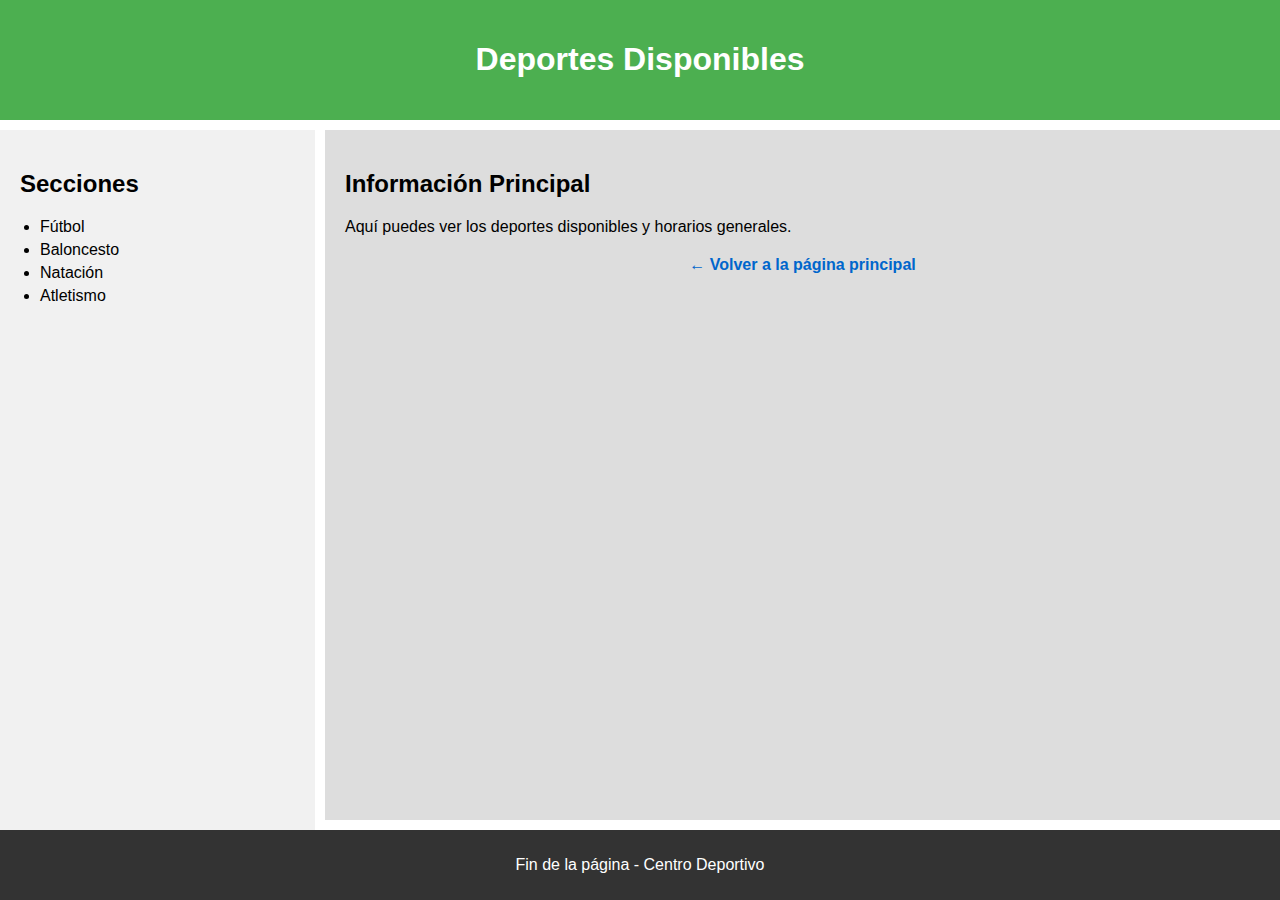
<file: modulo2leccion3/Layout.html>
<!DOCTYPE html>
<html lang="es">
<head>
    <meta charset="UTF-8">
    <meta name="viewport" content="width=device-width, initial-scale=1.0">
    <title>Layout - Deportes Disponibles</title>
    <style>
        body {
            margin: 0;
            font-family: Arial, sans-serif;
        }

        .grid-container {
            display: grid;
            grid-template-columns: 1fr 2fr 1fr;
            grid-template-rows: auto 1fr auto;
            gap: 10px;
            height: 100vh;
        }

        header {
            grid-column: 1 / 4;
            background-color: #4CAF50;
            color: white;
            padding: 20px;
            text-align: center;
        }

        nav {
            grid-column: 1 / 2;
            grid-row: 2 / 4;
            background-color: #f1f1f1;
            padding: 20px;
        }

        main {
            grid-column: 2 / 4;
            grid-row: 2 / 3;
            background-color: #ddd;
            padding: 20px;
        }

        footer {
            grid-column: 1 / 4;
            grid-row: 3 / 4;
            background-color: #333;
            color: white;
            text-align: center;
            padding: 10px;
        }

        nav ul {
            list-style-type: disc;
            padding-left: 20px;
        }

        nav li {
            margin-bottom: 5px;
        }

        /* Enlace al inicio */
        .volver-inicio {
            text-align: center;
            margin-top: 20px;
        }

        .volver-inicio a {
            text-decoration: none;
            color: #0066cc;
            font-weight: bold;
        }

        .volver-inicio a:hover {
            color: #004999;
        }
    </style>
</head>
<body>
    <div class="grid-container">
        <header>
            <h1>Deportes Disponibles</h1>
        </header>

        <nav>
            <h2>Secciones</h2>
            <ul>
                <li>Fútbol</li>
                <li>Baloncesto</li>
                <li>Natación</li>
                <li>Atletismo</li>
            </ul>
        </nav>

        <main>
            <h2>Información Principal</h2>
            <p>Aquí puedes ver los deportes disponibles y horarios generales.</p>
            <div class="volver-inicio">
                <a href="index.html">← Volver a la página principal</a>
            </div>
        </main>

        <footer>
            <p>Fin de la página - Centro Deportivo</p>
        </footer>
    </div>
</body>
</html>
</file>
<file: LandingPage2/styles.css>
body {
    flex-direction: column;
    min-height: 100vh;
    font-family: "Poppins", sans-serif;
    color: #333333;
    background-color: #e8f5e9;
}


header {
    text-align: center;
    margin-bottom: 30px;
}

header h1 {
    font-size: 2.5rem;
    color: #ffffff;
    margin-bottom: 10px;
    letter-spacing: 2px;
    text-transform: uppercase;
}
header p {
    font-size: 1.2rem;
    color: #ffffff;
    opacity: 0.9;
}


form {
    background-color: #ffffff;
    padding: 40px 30px;
    border-radius: 15px;
    box-shadow: 0 4px 10px rgba(0,0,0,0.1);
    width: 90%;
    max-width: 400px;
    display: flex;
    flex-direction: column;
    gap: 15px;
    border-top: 5px solid #43a047;
}


label {
    font-weight: 600;
    color: #1b5e20;
}
input[type="text"], input[type="email"], input[type="password"] {
    padding: 10px;
    border: 1px solid #c8e6c9;
    border-radius: 8px;
    font-size: 1rem;
    width: 100%;
    box-sizing: border-box;
    transition: border-color 0.3s, box-shadow 0.3s;
}
input:focus {
    border-color: #43a047;
    box-shadow: 0 0 5px rgba(67,160,71,0.5);
    outline: none;
}


button {
    background-color: #2b8430;
    color: #ffffff;
    border: none;
    padding: 12px;
    border-radius: 8px;
    font-size: 1rem;
    cursor: pointer;
    transition: background-color 0.3s;
}
button:hover {
    background-color: #2e7d32;
}
.volver {
    display: inline-block;
    margin-top: 20px;
    background-color: #08560c;
    color: white;
    text-decoration: none;
    padding: 12px 20px;
    border-radius: 8px;
    font-weight: bold;
    transition: background-color 0.3s;
}
.volver:hover {
    background-color: #2e7d32;
}


@media (max-width: 768px) {
    form {
        padding: 30px 20px;
    }
    header h1 {
        font-size: 2rem;
    }
    header p {
        font-size: 1rem;
    }
}
</file>
<file: modulo2leccion1/styles.css>
body {
    font-family: Arial, sans-serif;
    margin: 0;
    padding: 0;
    text-align: center;
}

header, footer {
    background-color: #333;
    color: #e9e501;
    padding: 15px;
}

.contenedor {
    display: flex;
    flex-wrap: wrap;
    margin: 10px;
}

.columna {
    flex: 1;
    padding: 20px;
    margin: 5px;
    background-color: #02cbee;
    border: 1px solid #012ffd;
}

/* Media Queries */
@media (min-width: 769px) {
    .columna {
        flex: 1 1 calc(33.33% - 10px);
    }
}

@media (max-width: 768px) and (min-width: 481px) {
    .columna {
        flex: 1 1 calc(50% - 10px);
    }
    .columna:nth-child(3) {
        flex: 1 1 100%;
    }
}

@media (max-width: 480px) {
    .columna {
        flex: 1 1 100%;
    }
}
</file>
<file: proyecto de full stack parte 1/styles.css>
body {
    font-family: "Poppins", sans-serif;
    color: #333333;
    background-color: #e8f5e9;
    margin: 0;
    padding: 0;
    min-height: 100vh;
    display: grid;
    grid-template-areas:
        "header"
        "acerca-de"
        "como-ayudar"
        "galeria"
        "testimonios"
        "footer";
    grid-template-columns: 1fr;
}

header, section, footer {
    padding: 60px 20px;
    text-align: center;
}

header {
    background: linear-gradient(135deg, #43a047 0%, #81c784 100%);
    color: #ffffff;
    grid-area: header;
}
header h1 {
    font-size: 2.5rem;
    margin-bottom: 10px;
    letter-spacing: 2px;
    text-transform: uppercase;
}
header p {
    font-size: 1.2rem;
    opacity: 0.9;
}

#acerca-de {
    grid-area: acerca-de;
    background-color: #c8e6c9;
    color: #1b5e20;
}
#acerca-de h2 {
    font-size: 2rem;
    margin-bottom: 20px;
    position: relative;
}
#acerca-de h2::after {
    content: "";
    width: 60px;
    height: 4px;
    background-color: #2e7d32;
    position: absolute;
    bottom: -10px;
    left: 50%;
    transform: translateX(-50%);
}
#acerca-de p {
    font-size: 1.1rem;
    max-width: 800px;
    margin: 0 auto;
    line-height: 1.8;
}

#como-ayudar {
    grid-area: como-ayudar;
    background-color: #f1f8e9;
    color: #1b5e20;
}
#como-ayudar h2 {
    font-size: 2rem;
    margin-bottom: 20px;
    position: relative;
}
#como-ayudar h2::after {
    content: "";
    width: 60px;
    height: 4px;
    background-color: #43a047;
    position: absolute;
    bottom: -10px;
    left: 50%;
    transform: translateX(-50%);
}
#como-ayudar p {
    font-size: 1.1rem;
    max-width: 800px;
    margin: 0 auto;
    line-height: 1.8;
}

#galeria {
    display: grid;
    grid-template-columns: repeat(auto-fit, minmax(250px, 1fr));
    gap: 20px;
    padding: 40px 0;
    justify-items: center;
    align-items: start;
    background-color: #dcedc8;
}
#galeria figure {
    margin: 0;
    text-align: center;
}
#galeria img {
    width: 100%;
    height: 200px;
    object-fit: cover;
    border-radius: 8px;
    box-shadow: 0 0 10px rgba(0,0,0,0.4);
    transition: transform 0.3s ease;
}
#galeria img:hover {
    transform: scale(1.05);
}
#galeria figcaption {
    margin-top: 10px;
    font-weight: bold;
    color: #1b5e20;
}

#testimonios {
    grid-area: testimonios;
    background-color: #f1f8e9;
    color: #1b5e20;
}
#testimonios .lista-testimonios {
    display: grid;
    grid-template-columns: repeat(auto-fit, minmax(250px, 1fr));
    gap: 20px;
    padding: 0;
    max-width: 1000px;
    margin: 0 auto;
    list-style: none;
}
#testimonios .lista-testimonios li {
    margin: 0;
    font-style: italic;
    background: #ffffff;
    padding: 15px;
    border-radius: 8px;
    box-shadow: 0 2px 8px rgba(0,0,0,0.1);
}

#suscripcion {
    background-color: #c8e6c9;
    padding: 40px;
}
.boton-formulario {
    display: inline-block;
    padding: 12px 24px;
    background-color: #43a047;
    color: #ffffff;
    border-radius: 5px;
    text-decoration: none;
    font-weight: bold;
    transition: background-color 0.3s ease;
}
.boton-formulario:hover {
    background-color: #2e7d32;
}

footer {
    background-color: #1b5e20;
    color: #ffffff;
    font-size: 1rem;
    padding: 30px 20px;
    text-align: center;
}
footer p {
    margin: 0;
    opacity: 0.8;
}

@media (max-width: 768px) {
    header, section, footer {
        padding: 40px 15px;
    }
    header h1 {
        font-size: 1.8rem;
    }
    header p {
        font-size: 1rem;
    }
    #galeria, #testimonios .lista-testimonios {
        grid-template-columns: 1fr;
    }
}
@media (min-width: 1025px) {
}
</file>
<file: bootsstrap/styles2.css>
html {
    margin: 0;
    padding: 0;
    background-color: #d0f2d3;
}
body {
    display: flex;
    flex-direction: column;
    align-items: center;
    justify-content: center;
    min-height: 100vh;
    font-family: "Poppins", sans-serif;
    color: #333333;
    background-color: #e8f5e9;
}


header {
    text-align: center;
    margin-bottom: 30px;
}
header h1 {
    font-size: 2.5rem;
    color: #1b5e20;
    margin-bottom: 10px;
    letter-spacing: 2px;
    text-transform: uppercase;
}
header p {
    font-size: 1.2rem;
    color: #2e7d32;
    opacity: 0.9;
}


form {
    background-color: #ffffff;
    padding: 40px 30px;
    border-radius: 15px;
    box-shadow: 0 4px 10px rgba(0,0,0,0.1);
    width: 90%;
    max-width: 400px;
    display: flex;
    flex-direction: column;
    gap: 15px;
    border-top: 5px solid #43a047;
}


label {
    font-weight: 600;
    color: #1b5e20;
}
input[type="text"], input[type="email"], input[type="password"] {
    padding: 10px;
    border: 1px solid #c8e6c9;
    border-radius: 8px;
    font-size: 1rem;
    width: 100%;
    box-sizing: border-box;
    transition: border-color 0.3s, box-shadow 0.3s;
}
input:focus {
    border-color: #43a047;
    box-shadow: 0 0 5px rgba(67,160,71,0.5);
    outline: none;
}


button {
    background-color: #09590d;
    color: #ffffff;
    border: none;
    padding: 12px;
    border-radius: 8px;
    font-size: 1rem;
    cursor: pointer;
    transition: background-color 0.3s;
}
button:hover {
    background-color: #2e7d32;
}
.volver {
    display: inline-block;
    margin-top: 20px;
    background-color: #558b2f;
    color: white;
    text-decoration: none;
    padding: 12px 20px;
    border-radius: 8px;
    font-weight: bold;
    transition: background-color 0.3s;
}
.volver:hover {
    background-color: #2e7d32;
}


@media (max-width: 768px) {
    form {
        padding: 30px 20px;
    }
    header h1 {
        font-size: 2rem;
    }
    header p {
        font-size: 1rem;
    }
}
</file>
<file: modulo1leccion4/modulo1leccion4style.css>
/* Selector universal */
* {
   margin: 0;
   padding: 0;
   box-sizing: border-box;
}

/* Estilo para el título */
h1 {
    background-color:rgb(7, 7, 7) (68, 255, 0);
    background-color:rgb(45, 231, 7);
    text-align: center;
    padding: 15px;
}

/* Estilo para párrafos */
p {
    padding: 20px;
    margin: 20px;
    color: #333;
    font-family: Arial, Helvetica, sans-serif;
    font-size: x-large;
}

/* Estilo especial (tachado) */
#especial {
    color:rgb(243, 191, 3);
    text-decoration: line-through;
}

/* Estilo para elementos destacados */
   .resaltado {
    font-weight: bold;
    color: rgb(1, 16, 235);
   }

/* Estilo opcional para la lista */
 ul {
    margin: 20px;
    padding-left: 40px;
    font-size: large;
 }
</file>
<file: modulo1leccion4/backgroundstyle.css>
body {
    background-color: rgb(235, 240, 233); 
}



#modulo1leccion4{
    background-color: rgb(6, 76, 216);
    color: rgb(6, 6, 209);
    text-align: center;
}
</file>
